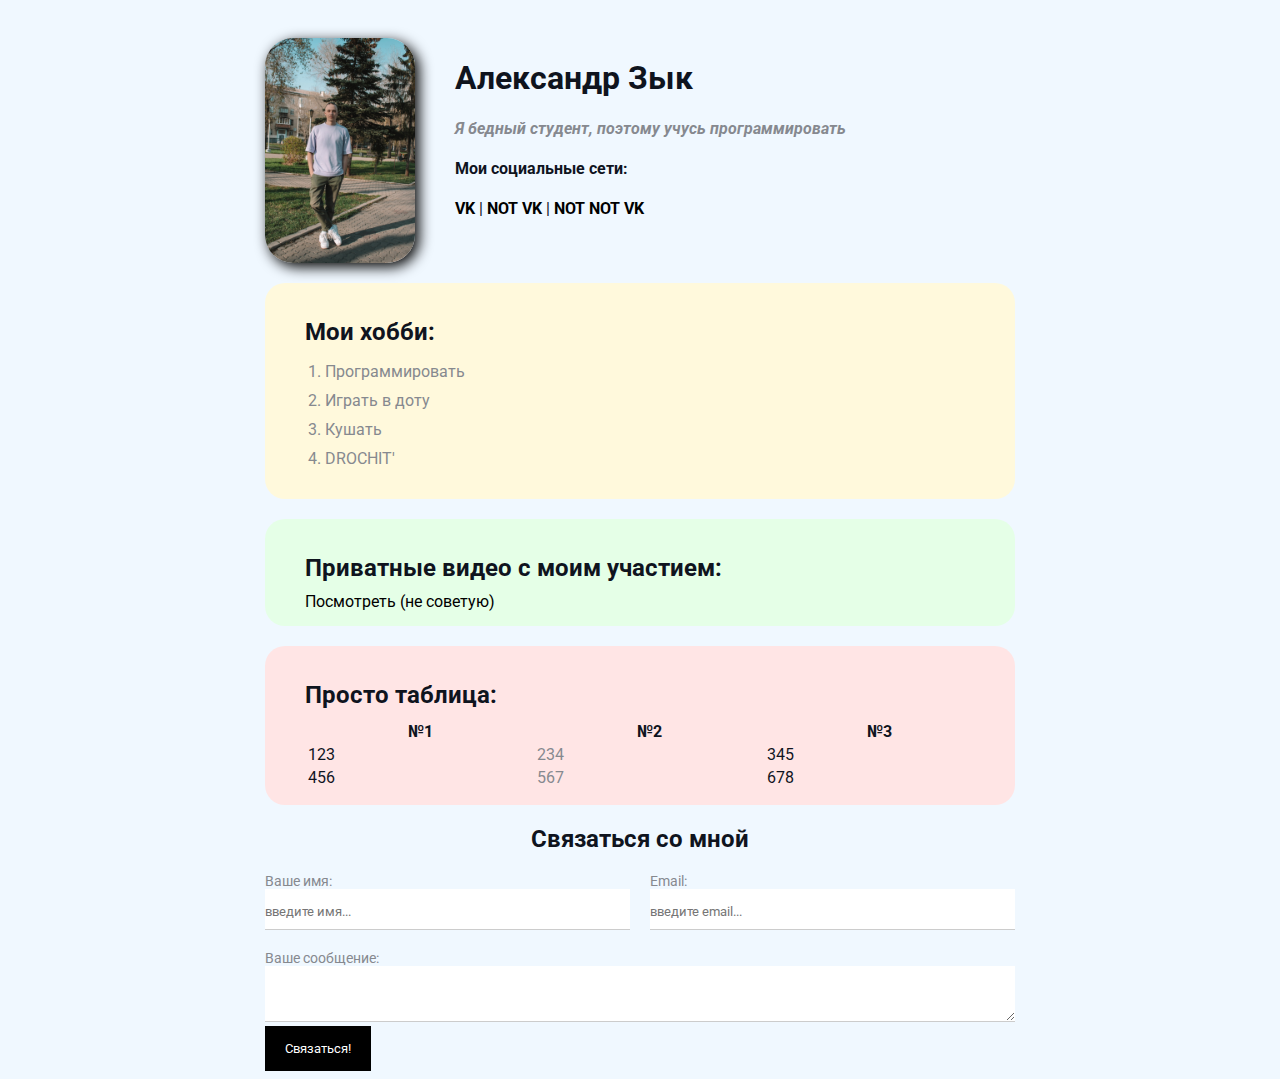
<file: index.html>
<!-- HTMl mdn хороший сайт -->
<!DOCTYPE html>
<html>
<head>
    <meta charset="UTF-8">
    <title>Sanchess</title>
    <link rel="stylesheet" href="styles.css">
</head>
<body>
    <div class="container">
        <div class="info">
            <img src="myphoto.jpg" alt="NOT IMAGE" class="avatar">
            <div class="info-text">
                <h1>Александр Зык</h1>
                <p>Я бедный студент, поэтому учусь программировать</p>
                <h4>Мои социальные сети:</h4>
                <a href="https://vk.com/sasha_zyk" target="_blank"><strong>VK</strong></a>
                |
                <a href="https://vk.com/sasha_zyk" target="_blank"><strong>NOT VK</strong></a>
                |
                <a href="https://vk.com/sasha_zyk" target="_blank"><strong>NOT NOT VK</strong></a>
            </div>
        </div>

        <div class="card bg-yellow">
            <h2>Мои хобби:</h2>
            <ol class="list">
                <li>Программировать</li>
                <li>Играть в доту</li>
                <li>Кушать</li>
                <li>DROCHIT'</li>
            </ol>
            </div>

            <div class="card bg-green">
            <h2>Приватные видео с моим участием:</h2>
            <a href="video.html">Посмотреть (не советую)</a>
        </div>

        <div class="card bg-red">
            <h2>Просто таблица:</h2>
            <table class="table">
                <tr>
                    <th>№1</th>
                    <th>№2</th>
                    <th>№3</th>
                </tr>
                <tr>
                    <td>123</td>
                    <td>234</td>
                    <td>345</td>
                </tr>
                <tr>
                    <td>456</td>
                    <td>567</td>
                    <td>678</td>
                </tr>
            </table>
        </div>

        <div class="contact">
            <h2>Связаться со мной</h2>
            <form action="/">
                <div class="row">
                    <div class="form-group">
                        <label for="name">Ваше имя:</label>
                        <input type="text" id="name" placeholder="введите имя...">
                    </div>
                    <div class="form-group">
                        <label for="email">Email:</label>
                        <input type="text" id="email" placeholder="введите email...">
                    </div>
                </div>
                <div class="form-group">
                    <label for="textArea">Ваше сообщение:</label>
                    <textarea id="textArea"></textarea>
                </div>
                <input class="btn" type="submit" value="Связаться!">
            </form>
        </div>
        <!-- <div class="box-model">
            <div></div>
            <div></div>
            <div></div>
            <div></div>
        </div>
        <div style="margin-bottom: 500px;"></div> -->
    </div>
</body>
</html>
</file>
<file: styles.css>
@import url('https://fonts.googleapis.com/css2?family=Roboto&display=swap');

body {
    background-color: aliceblue;
    color: #0f141e;

    font-size: 16px;
    font-weight: normal;
    font-family: 'Roboto', sans-serif; 
}

a {
    color: black;
    text-decoration: none;
}

a:hover {
    text-decoration: underline;
}
a:active {
    color: blue;
}

a:visited {
    color: gray;
}



.avatar {
    width: 150px;
    border-radius: 28px;
    box-shadow: 4px 4px 14px rgba(0, 0, 0, 25);
}

.info {
    margin-bottom: 20px;
    display: flex;
}

.info-text {
    margin-left: 40px;
}

.info p {
    color: #86898f;
    margin: 0;
    font-style: italic;
    font-weight: bold;
    text-decoration: none;
    /* text-transform: uppercase; */
    /* letter-spacing: 10px; */
    /* word-spacing: 30px; */
}

/* Box Model */

.container {
    padding-top: 30px;
    max-width: 750px;
    margin: auto;
}


/* .social {
    background: green;
    padding: 15px;
    border: 5px solid red;
    margin: 20px;
} */

/* .box-model > div {
    float: left;
    background: black;
    height: 200px;
    border: 4px solid red;
    width: 25%;
    box-sizing: border-box;

} */

.bg-yellow {
    background: #fff9dc;
}
.bg-green {
    background: #e5ffe7;
}
.bg-red {
    background: #ffe5e5;
}

.card {
    padding: 15px 20px 15px 40px;
    margin-bottom: 20px;
    border-radius: 20px;
}

.card h2 {
    margin-bottom: 10px;
}

.list {
    padding: 0 20px;
}

.list li {
    margin-bottom: 10px;
    color: #86898f;
}

.table {
    width: 100%;
}

.table td:nth-child(2) {
    color: #86898f;
}

.contact h2 {
    text-align: center;
}

.form-group label {
    display: block;
    font-size: 14px;
    color: #86898f;
}

.form-group input,
.form-group textarea {
    width: 100%;
    box-sizing: border-box;
    border: none;
    /* background: transparent; */
    border-bottom: 1px solid #ccc;
    color: black;
    padding: 15px 0 10px;
    outline: none;
    font-family: inherit;
}

.row {
    display: flex;
    margin-bottom: 20px;
}

.row > .form-group {
    width: 50%;
}

.row > .form-group:first-child {
    margin-right: 20px;
}

.btn {
    color: white;
    background: black;
    padding: 15px 20px;
    border: none;
    font-family: inherit;
    cursor: pointer;
}

.btn:hover {
    opacity: 0.9;
}
</file>
